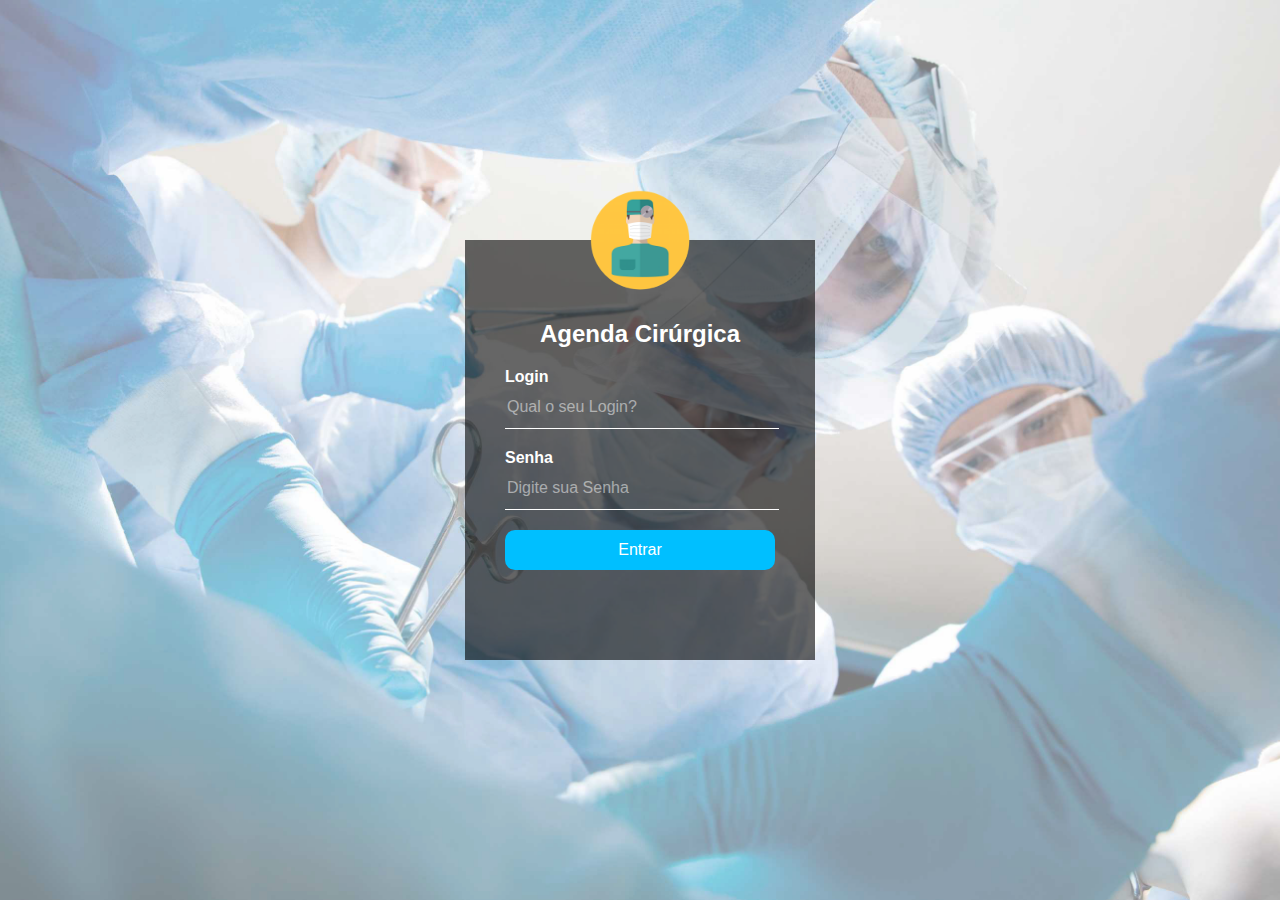
<file: AgendaWeb/index.html>
<!DOCTYPE html>
<html>
    <head>
        <meta charset="utf-8">
        <link rel="stylesheet" href="css/style.css">
    </head>
    <body>
      <div class="bg"></div>
        <div class="quadradoLogin">
            <img src="images/dr_login.png" class="drImgLogin">
            <h2>Agenda Cirúrgica</h2>
            <form>
                <p>Login</p>
                <input type="text" name="" placeholder="Qual o seu Login?">
                <p>Senha</p>
                <input type="password" name="" placeholder="Digite sua Senha">

                <input type="submit" name="" value="Entrar" >
            </form>
        </div>
    </body>
</html>
</file>
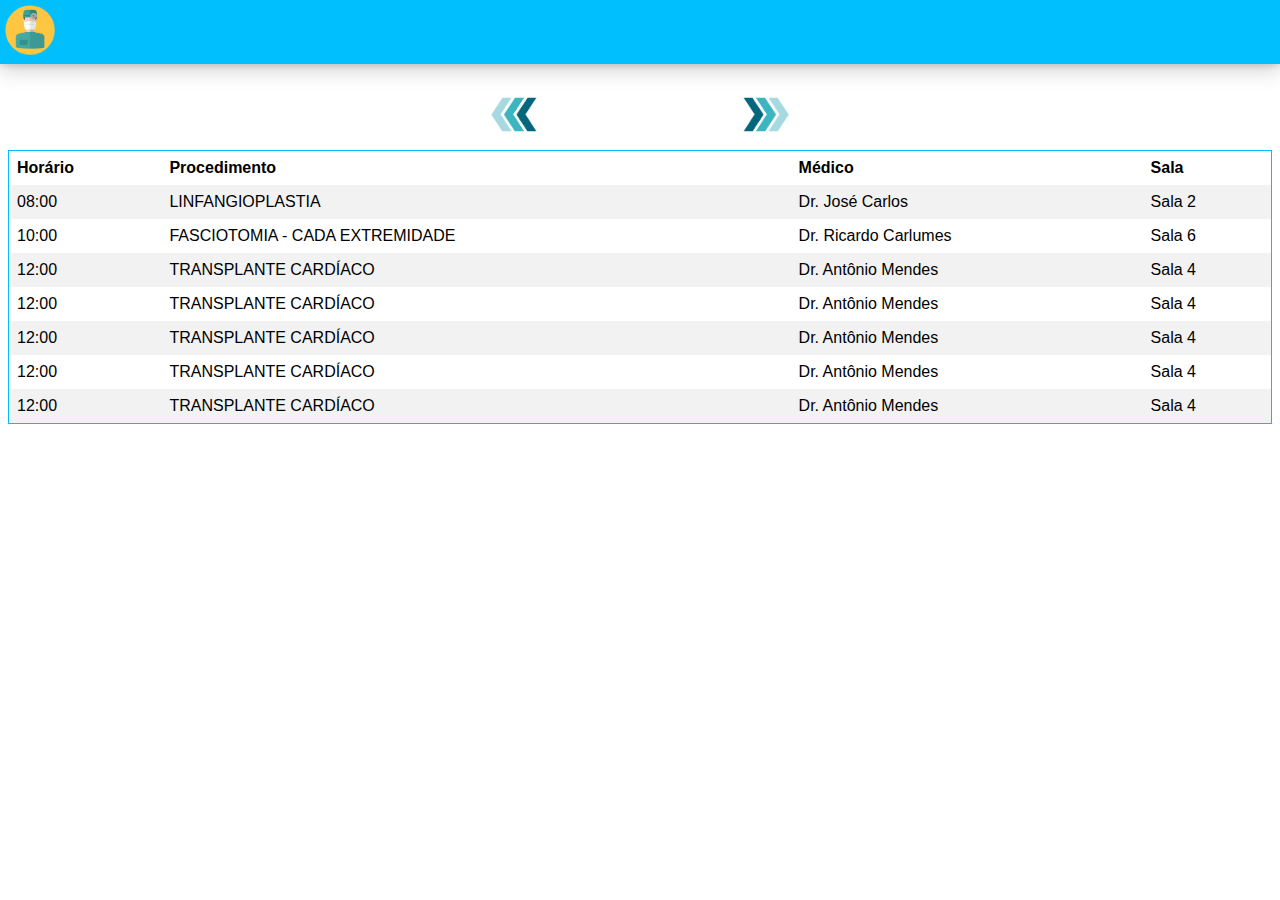
<file: AgendaWeb/agendaPrincipal.html>
<!DOCTYPE html>
<html>
    <head>
      <meta charset="utf-8">
      <link rel="stylesheet" href="css/agendaPrincipal.css">

    </head>

    <body>
      <header>
        <div class="drImgLogin">
          <img src="images/dr_login.png" class="drImgLogin2">
        </div>
      </header>


      <div class="container">
            <div class="selectVolta">
              <a href="">
                <img src="images/anterior.png" class="antImg" title="Voltar dia">
              </a>
            </div>
            <div class="selectDataExt">
            </div>
            <a href="">
              <div class="selectProx">
                <img src="images/proximo.png" class="proxImg" href="" title="Avançar dia">
              </div>
            </a>
      </div>
      <table>
        <tr>
          <th>Horário</th>
          <th>Procedimento</th>
          <th>Médico</th>
          <th>Sala</th>
        </tr>
        <tr>
          <td>08:00</td>
          <td>LINFANGIOPLASTIA</td>
          <td>Dr. José Carlos</td>
          <td>Sala 2</td>
        </tr>
        <tr>
          <td>10:00</td>
          <td>FASCIOTOMIA - CADA EXTREMIDADE </td>
          <td>Dr. Ricardo Carlumes</td>
          <td>Sala 6</td>
        </tr>
        <tr>
          <td>12:00</td>
          <td>TRANSPLANTE CARDÍACO</td>
          <td>Dr. Antônio Mendes</td>
          <td>Sala 4</td>
        </tr>
        <tr>
          <td>12:00</td>
          <td>TRANSPLANTE CARDÍACO</td>
          <td>Dr. Antônio Mendes</td>
          <td>Sala 4</td>
        </tr>
        <tr>
          <td>12:00</td>
          <td>TRANSPLANTE CARDÍACO</td>
          <td>Dr. Antônio Mendes</td>
          <td>Sala 4</td>
        </tr>
        <tr>
          <td>12:00</td>
          <td>TRANSPLANTE CARDÍACO</td>
          <td>Dr. Antônio Mendes</td>
          <td>Sala 4</td>
        </tr>
        <tr>
          <td>12:00</td>
          <td>TRANSPLANTE CARDÍACO</td>
          <td>Dr. Antônio Mendes</td>
          <td>Sala 4</td>
        </tr>
      </table>
    </body>
</html>
</file>
<file: AgendaWeb/css/style.css>
body, html
{
    margin: 0;
    height: 100%;
    font-family: sans-serif;
}
.bg
{

    background-image: url(../images/fnd_login_o.jpg);
    height: 100%;
    background-position: center;
    background-repeat: no-repeat;
    background-size: cover;

}
.quadradoLogin
{
    position: absolute;
    top: 50%;
    left: 50%;
    transform: translate(-50%, -50%);
    padding: 80px 40px;
    width: 350px;
    height: 420px;
    box-sizing: border-box;
    background: rgba(0,0,0,.6);
}
.drImgLogin
{
    width: 100px;
    height: 100px;
    border-radius: 50%;
    overflow: hidden;
    position: absolute;
    top: calc(-100px/2);
    left: calc(50% - 50px);
}
h2
{
    margin: 0;
    padding: 0 0 20px;
    font-weight: bold;
    text-align: center;
    color: white;
}
.quadradoLogin p
{
    margin: 0;
    padding: 0;
    font-weight: bold;
    color: white;
}
.quadradoLogin input
{
    width: 100%;
    margin-bottom: 20px;
}
.quadradoLogin input[type="text"],
.quadradoLogin input[type="password"]
{
    border: none;
    border-bottom: 1px solid #fff;
    background: transparent;
    outline: none;
    height: 40px;
    color: #fff;
    font-size: 16px;
}
.quadradoLogin input[type="submit"]
{
    border: none;
    outline: none;
    height: 40px;
    border-radius: 10px;
    color: #fff;
    font-size: 16px;
    background-color: deepskyblue;
    cursor: pointer;

}
.quadradoLogin input[type="submit"]:hover
{
    background: #EBB20C;
    color: white;

}
::placeholder
{
    color: rgba(255,255,255,.5);
}
</file>
<file: AgendaWeb/css/agendaPrincipal.css>
html
{
  font-family: sans-serif;
}
.drImgLogin
{
  min-height: 50px;
  position: fixed;
  top: 0;
  left: 0;
  width: 100%;
  background-color: deepskyblue;
  box-shadow: 0 0 8px 0 rgba(0, 0, 0, 0.2), 0 6px 20px 0 rgba(0, 0, 0, 0.19);
}
.drImgLogin2 {
  width: 50px;
  height: 50px;
  margin: 5px;
}

.container
{
  height: auto;
  margin-top: 80px;
  display: flex;
  flex-direction: flex;
  justify-content: center;
  align-items: center;
  padding: 10px;
}
.selectVolta
{
  width: 50px;
  height: 50px;
}

.selectDataExt
{
  width: 200px;
  height: 50px;
}

.selectProx
{
  width: 50px;
  height: 50px;
}

.antImg
{
  width: 50px;
  height: 50px;
}
.proxImg
{
  width: 50px;
  height: 50px;
}

table
{
    border-collapse: collapse;
    border-spacing: 0;
    width: 100%;
    border: 1px solid deepskyblue;
}

th, td
{
    text-align: left;
    padding: 8px;
}

tr:nth-child(even)
{
  background-color: #f2f2f2
}
</file>
